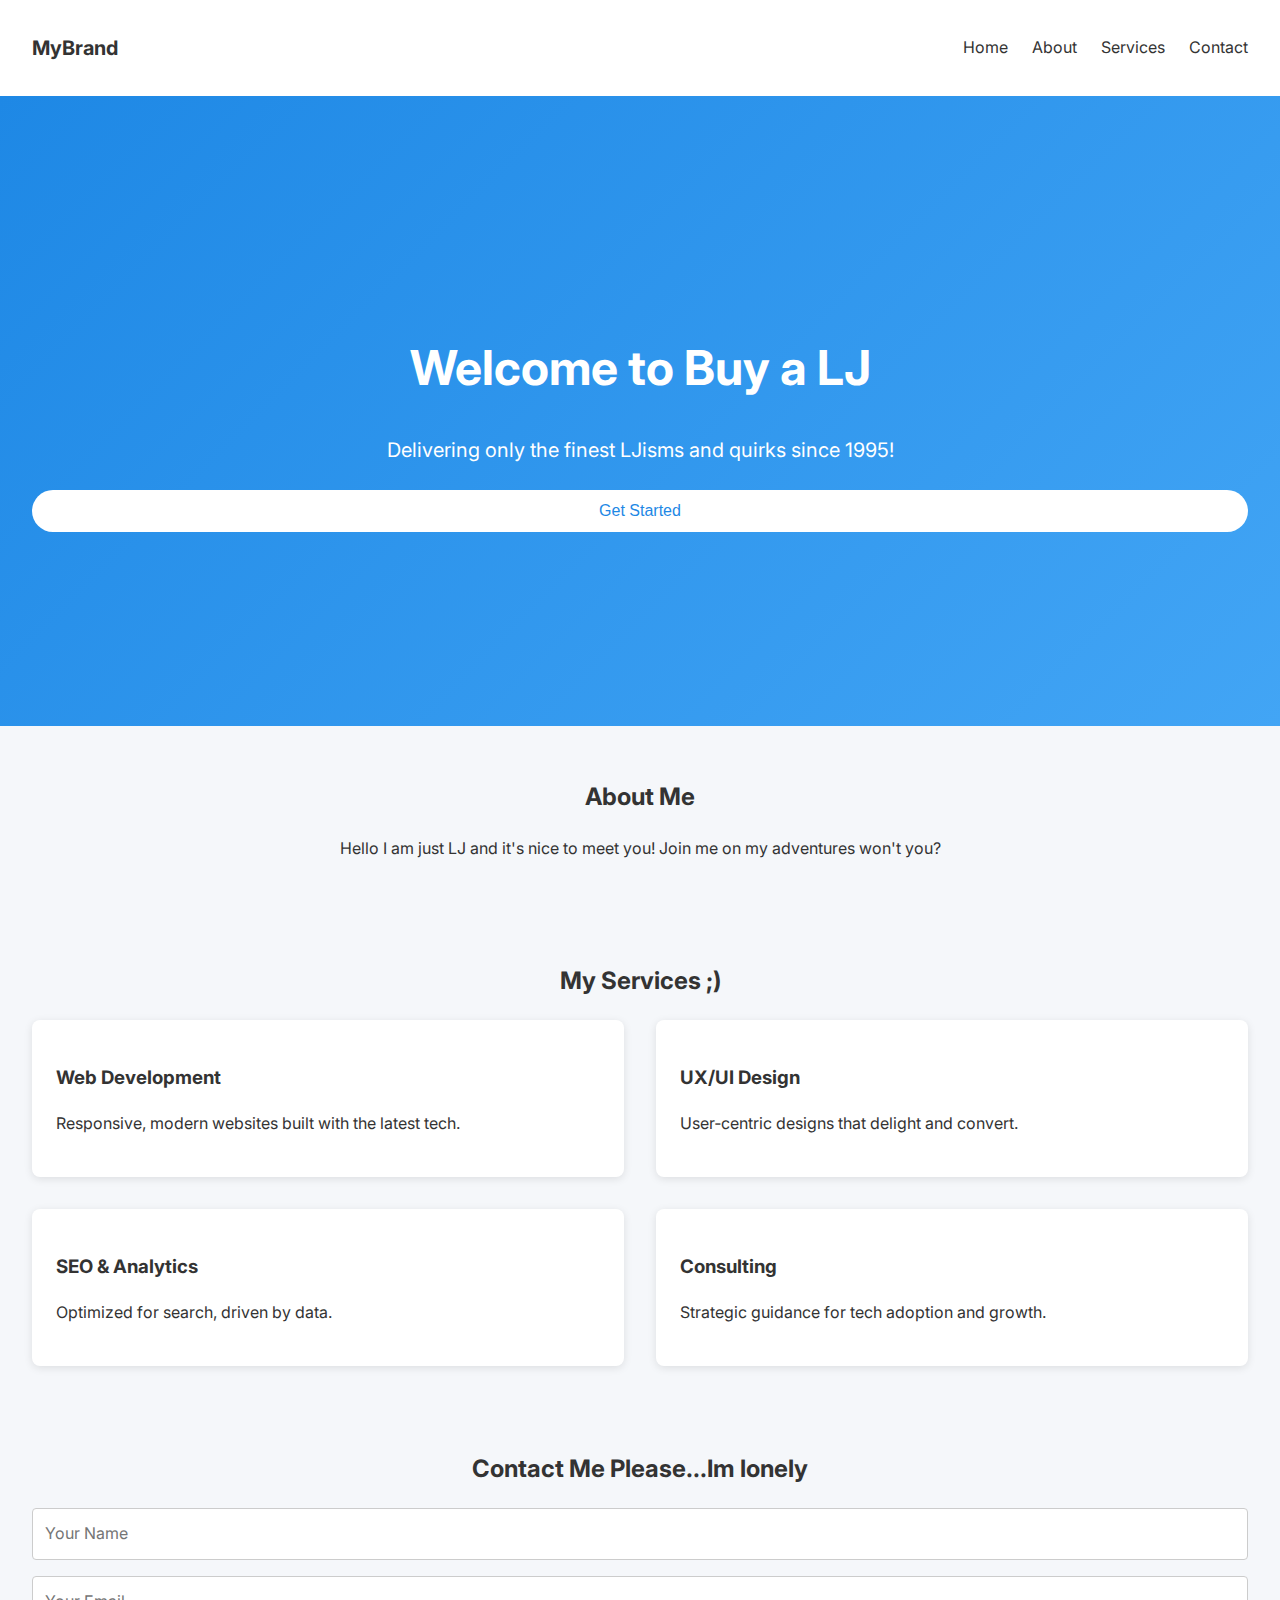
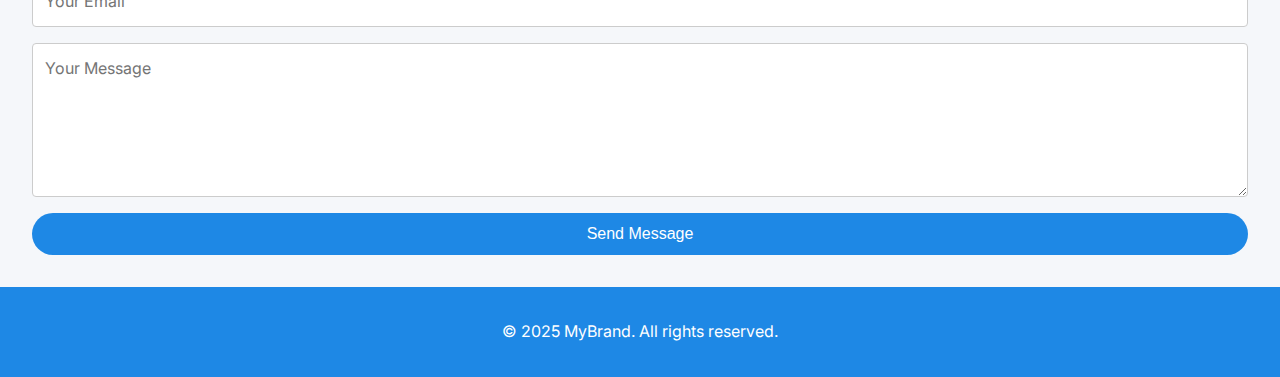
<file: videos/website.html>
<!DOCTYPE html>
<html lang="en">
<head>
  <meta charset="UTF-8">
  <meta name="viewport" content="width=device-width, initial-scale=1">
  <title>Awesome One‑Page Site</title>

  <!-- Google Fonts -->
  <link href="https://fonts.googleapis.com/css2?family=Inter:wght@400;600;700&display=swap" rel="stylesheet">

  <!-- ======= CSS ======= -->
  <style>
    /* 1. Base & Resets */
    *, *::before, *::after { box-sizing: border-box; }
    html { scroll-behavior: smooth; }
    body {
      margin: 0;
      font-family: 'Inter', sans-serif;
      line-height: 1.6;
      color: #333;
      background: #f5f7fa;
    }

    a { text-decoration: none; color: inherit; }
    img { max-width: 100%; height: auto; display: block; }

    /* 2. Layout */
    header, nav, section, footer { padding: 2rem; }
    header { background: #1e88e5; color: #fff; }
    header h1 { margin: 0; font-size: 2.5rem; }

    /* 3. Navigation */
    nav { display: flex; justify-content: space-between; align-items: center; background: #fff; box-shadow: 0 2px 4px rgba(0,0,0,.1); }
    nav .logo { font-weight: 700; font-size: 1.25rem; }
    nav ul { list-style: none; margin: 0; padding: 0; display: flex; gap: 1.5rem; }
    nav li a { padding: 0.5rem 0; transition: color .2s; }
    nav li a:hover { color: #1e88e5; }

    /* 4. Hero */
    .hero {
      background: linear-gradient(135deg, #1e88e5, #42a5f5);
      color: #fff;
      text-align: center;
      display: flex;
      flex-direction: column;
      justify-content: center;
      min-height: 70vh;
      position: relative;
      overflow: hidden;
    }
    .hero h2 { font-size: 3rem; margin-bottom: 0.5rem; }
    .hero p { font-size: 1.25rem; margin-bottom: 1.5rem; }
    .hero button {
      background: #fff;
      color: #1e88e5;
      border: none;
      padding: 0.75rem 1.5rem;
      font-size: 1rem;
      cursor: pointer;
      border-radius: 25px;
      transition: background .2s, transform .2s;
    }
    .hero button:hover { background: #e3f2fd; transform: translateY(-2px); }

    /* 5. About / Services */
    .grid { display: grid; gap: 2rem; }
    @media (min-width: 768px) { .grid { grid-template-columns: repeat(2, 1fr); } }

    .card {
      background: #fff;
      border-radius: 8px;
      padding: 1.5rem;
      box-shadow: 0 2px 8px rgba(0,0,0,.1);
      transition: transform .2s, box-shadow .2s;
    }
    .card:hover { transform: translateY(-5px); box-shadow: 0 4px 12px rgba(0,0,0,.15); }

    /* 6. Contact */
    form { display: grid; gap: 1rem; }
    form input, form textarea {
      padding: 0.75rem;
      border: 1px solid #ccc;
      border-radius: 4px;
      font: inherit;
    }
    form button {
      background: #1e88e5;
      color: #fff;
      border: none;
      padding: 0.75rem 1.5rem;
      cursor: pointer;
      font-size: 1rem;
      border-radius: 25px;
      transition: background .2s;
    }
    form button:hover { background: #1565c0; }

    /* 7. Footer */
    footer { background: #1e88e5; color: #fff; text-align: center; }
    footer p { margin: 0; }

    /* 8. Utility */
    .center { text-align: center; }
  </style>
</head>

<body>

  <!-- ======= Navigation ======= -->
  <nav>
    <div class="logo">MyBrand</div>
    <ul>
      <li><a href="#hero">Home</a></li>
      <li><a href="#about">About</a></li>
      <li><a href="#services">Services</a></li>
      <li><a href="#contact">Contact</a></li>
    </ul>
  </nav>

  <!-- ======= Hero Section ======= -->
  <section id="hero" class="hero center">
    <h2>Welcome to Buy a LJ</h2>
    <p>Delivering only the finest LJisms and quirks since 1995!</p>
    <button id="ctaBtn">Get Started</button>
  </section>

  <!-- ======= About Section ======= -->
  <section id="about">
    <h2 class="center">About Me</h2>
    <p class="center">Hello I am just LJ and it's nice to meet you! Join me on my adventures won't you?</p>
  </section>

  <!-- ======= Services Section ======= -->
  <section id="services">
    <h2 class="center">My Services ;)</h2>
    <div class="grid">
      <div class="card">
        <h3>Web Development</h3>
        <p>Responsive, modern websites built with the latest tech.</p>
      </div>
      <div class="card">
        <h3>UX/UI Design</h3>
        <p>User‑centric designs that delight and convert.</p>
      </div>
      <div class="card">
        <h3>SEO & Analytics</h3>
        <p>Optimized for search, driven by data.</p>
      </div>
      <div class="card">
        <h3>Consulting</h3>
        <p>Strategic guidance for tech adoption and growth.</p>
      </div>
    </div>
  </section>

  <!-- ======= Contact Section ======= -->
  <section id="contact">
    <h2 class="center">Contact Me Please...Im lonely</h2>
    <div class="center">
      <form id="contactForm">
        <input type="text" name="name" placeholder="Your Name" required>
        <input type="email" name="email" placeholder="Your Email" required>
        <textarea name="message" rows="5" placeholder="Your Message" required></textarea>
        <button type="submit">Send Message</button>
      </form>
    </div>
  </section>

  <!-- ======= Footer ======= -->
  <footer>
    <p>&copy; 2025 MyBrand. All rights reserved.</p>
  </footer>

  <!-- ======= JavaScript ======= -->
  <script>
    // Simple form validation & alert
    const form = document.getElementById('contactForm');
    form.addEventListener('submit', e => {
      e.preventDefault();
      alert('Thank you! Your message has been sent to the shadow realm.');
      form.reset();
    });

    // Smooth scroll for "Get Started" button
    document.getElementById('ctaBtn').addEventListener('click', () => {
      document.getElementById('contact').scrollIntoView({ behavior: 'smooth' });
    });
  </script>
</body>
</html>
</file>
